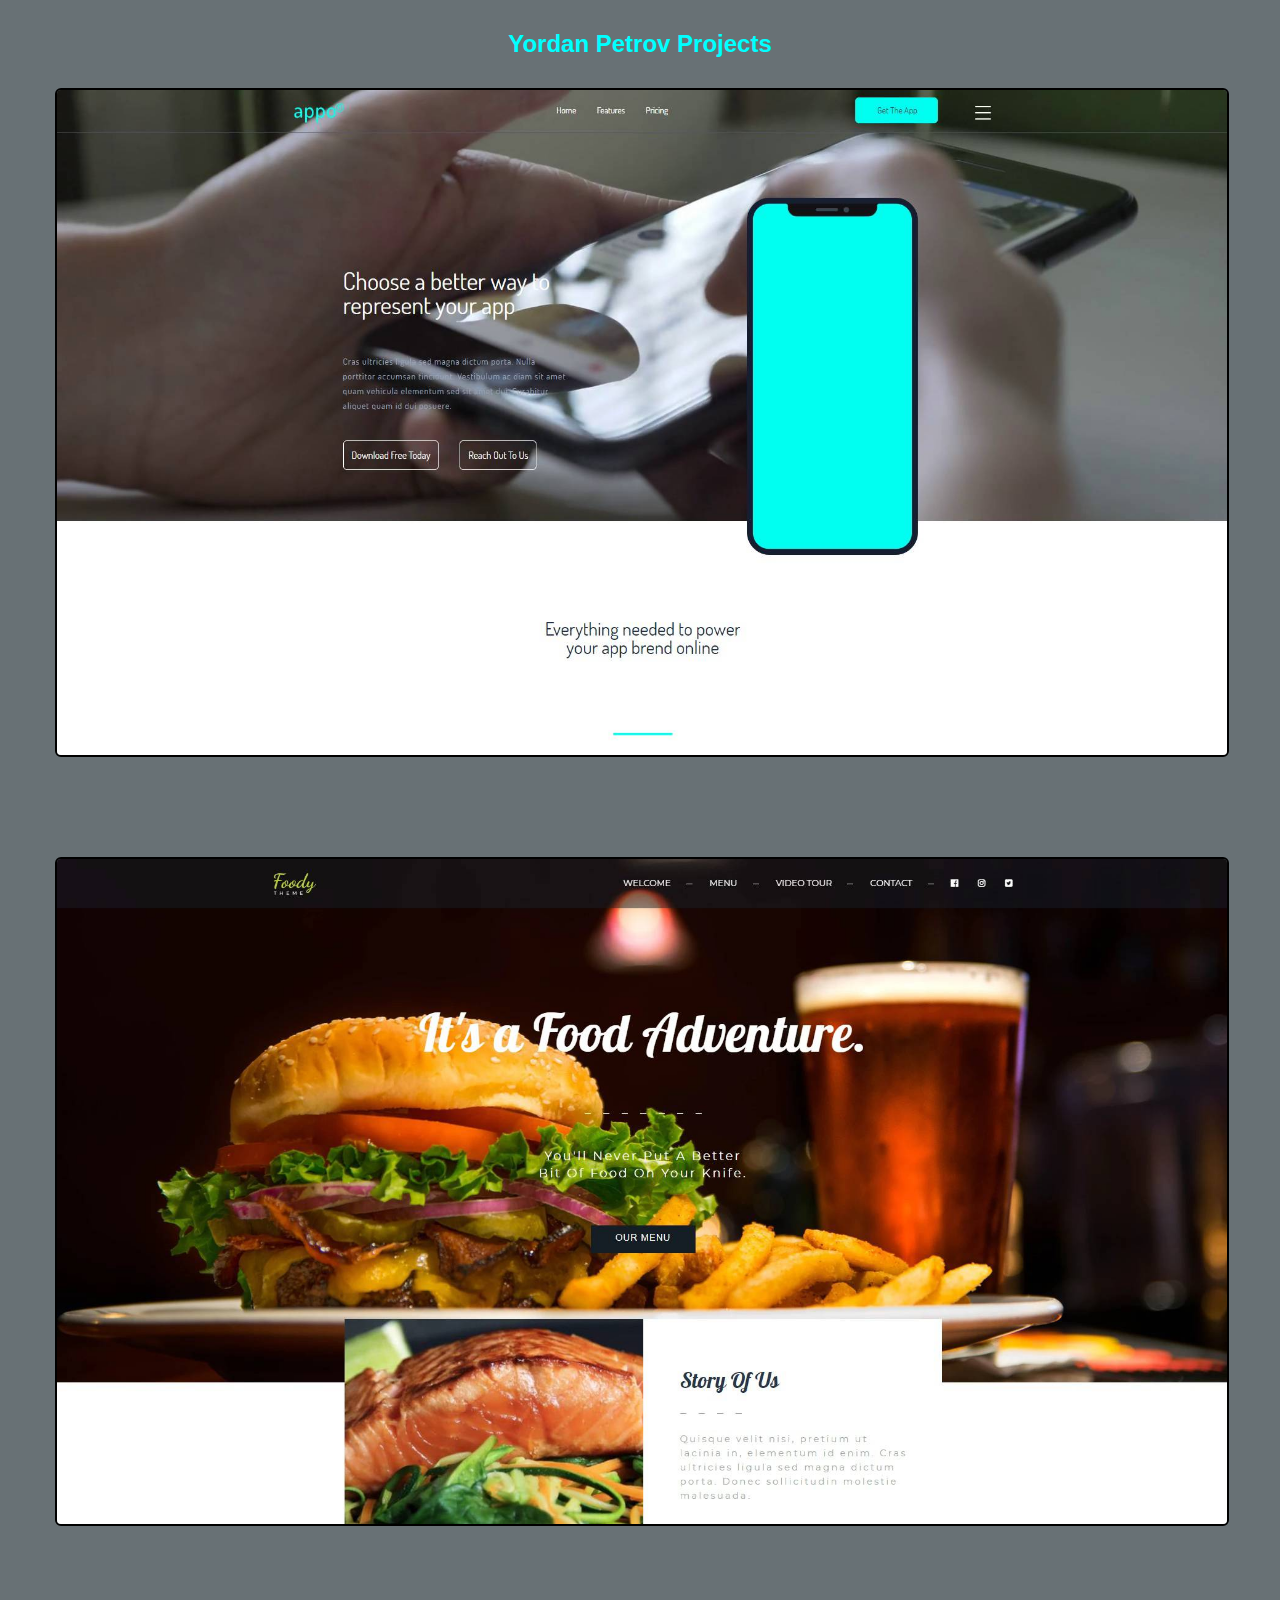
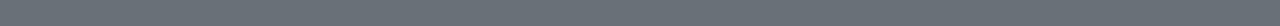
<file: index.html>
<!DOCTYPE html>
<html lang="en">
<head>
    <meta charset="UTF-8">
    <meta name="viewport" content="width=device-width, initial-scale=1.0">
    <meta http-equiv="X-UA-Compatible" content="ie=edge">
    <title>Document</title>
    <style>
    h2 {
        margin: 30px 0;
        font-family: 'Montserrat', sans-serif;
        color: aqua;
    }
    a{
        display: block;
        text-align: center;
        margin: auto;
        margin-bottom: 100px;
    }
    a img{
        width: 100%;
        display: block;
        text-align: center;
        border: solid 2px black;
        border-radius: 6px;
    }
    body {
	background: #687175;
		max-width: 1170px;
		width: 100%;
        margin: 0 auto;
        text-align: center;
    }
    </style>
</head>
<body>
    <h2>Yordan Petrov Projects</h2>
    <div class="image">
        <a href="Appo/index.html" title="Apoo_Project" ><img src="Appo.jpg" alt="Image"></a>
        <a href="Foody/index.html" title="Foody_Project" ><img src="Foody.jpg" alt="Image"></a>
    </div>
</body>
</html>
</file>
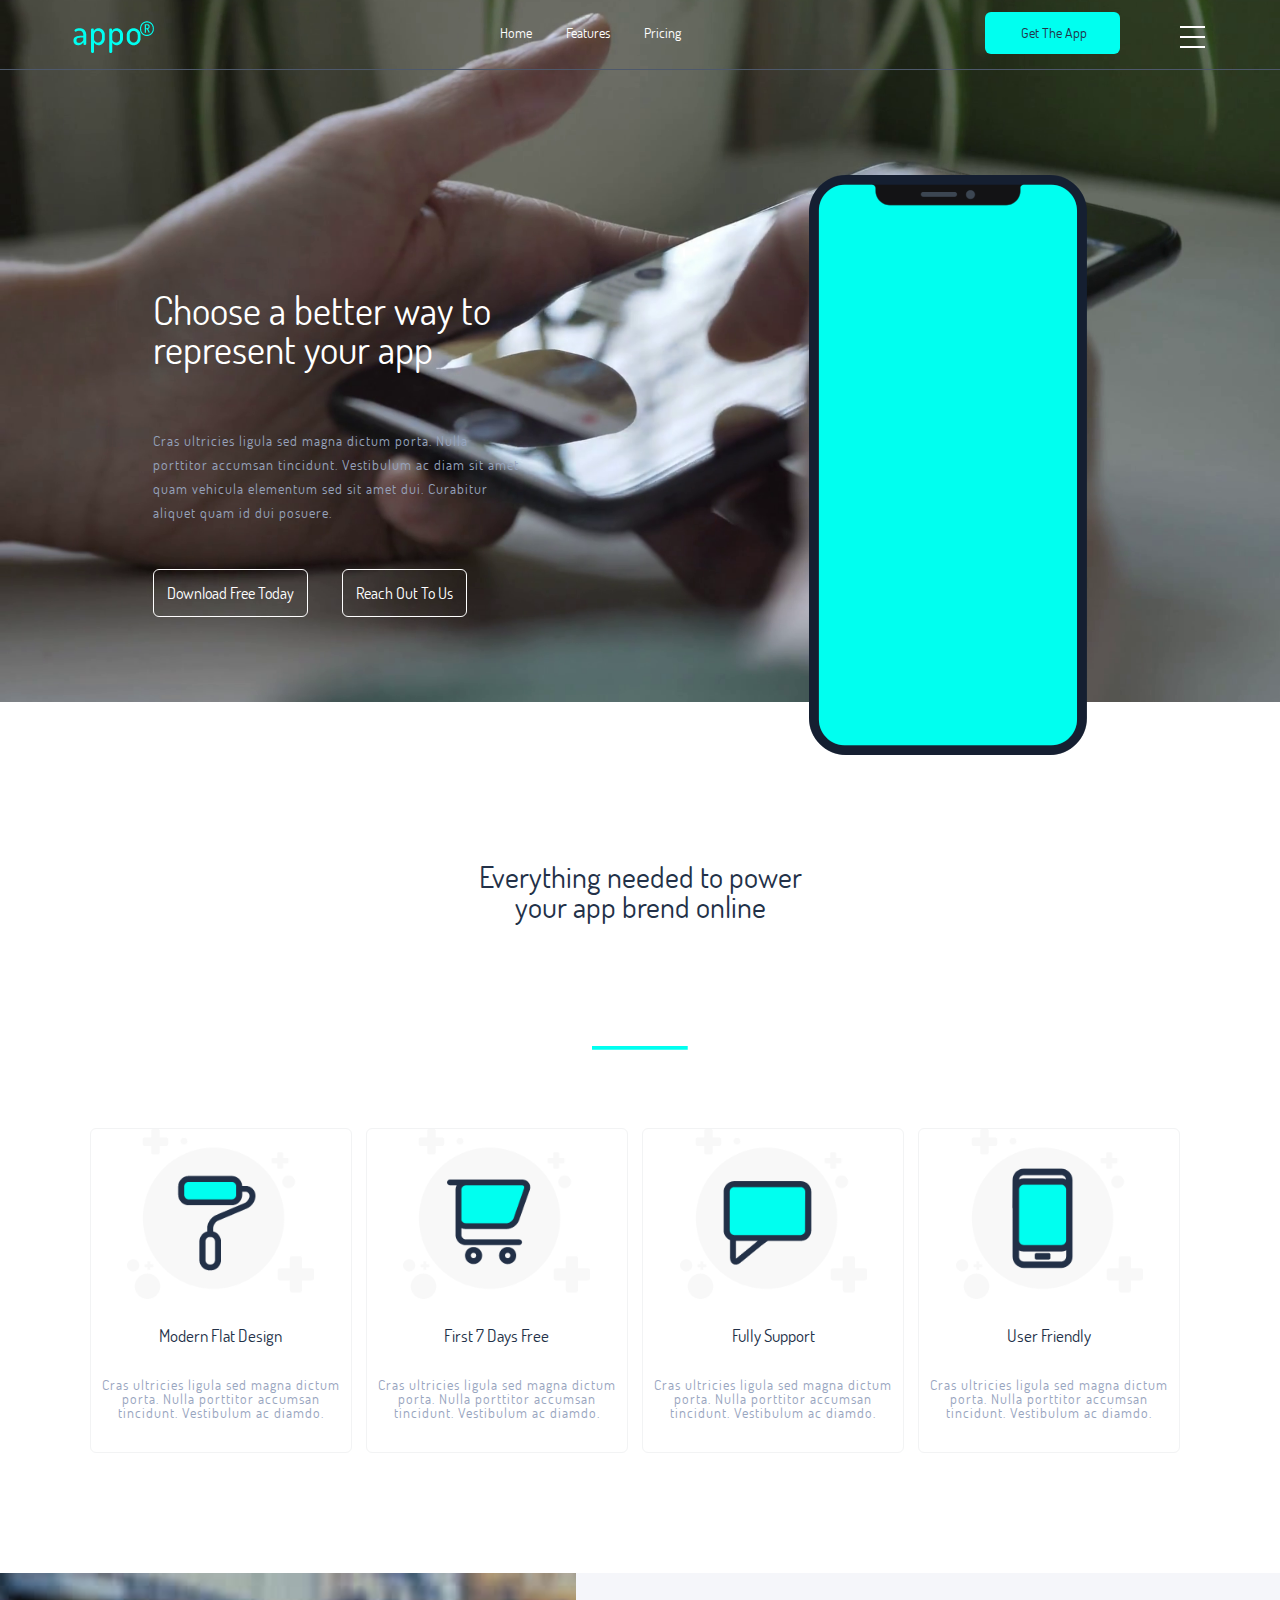
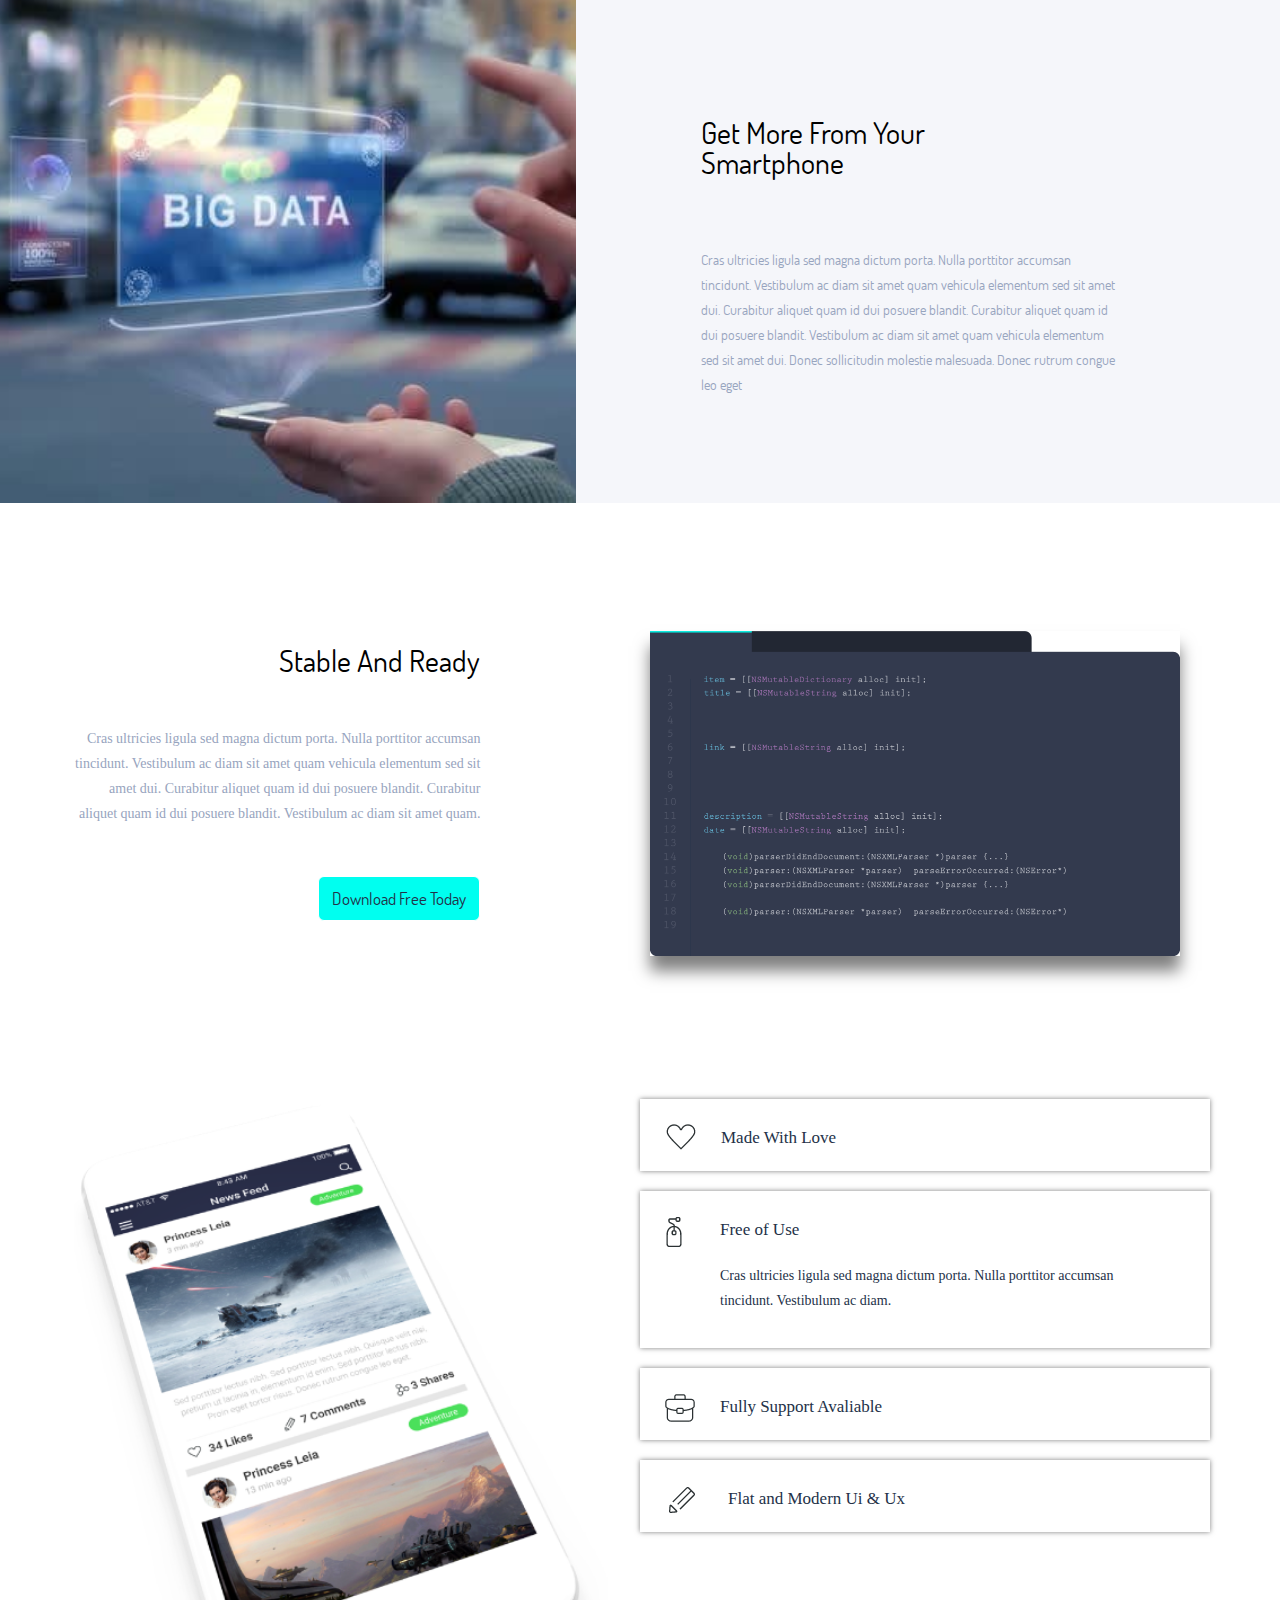
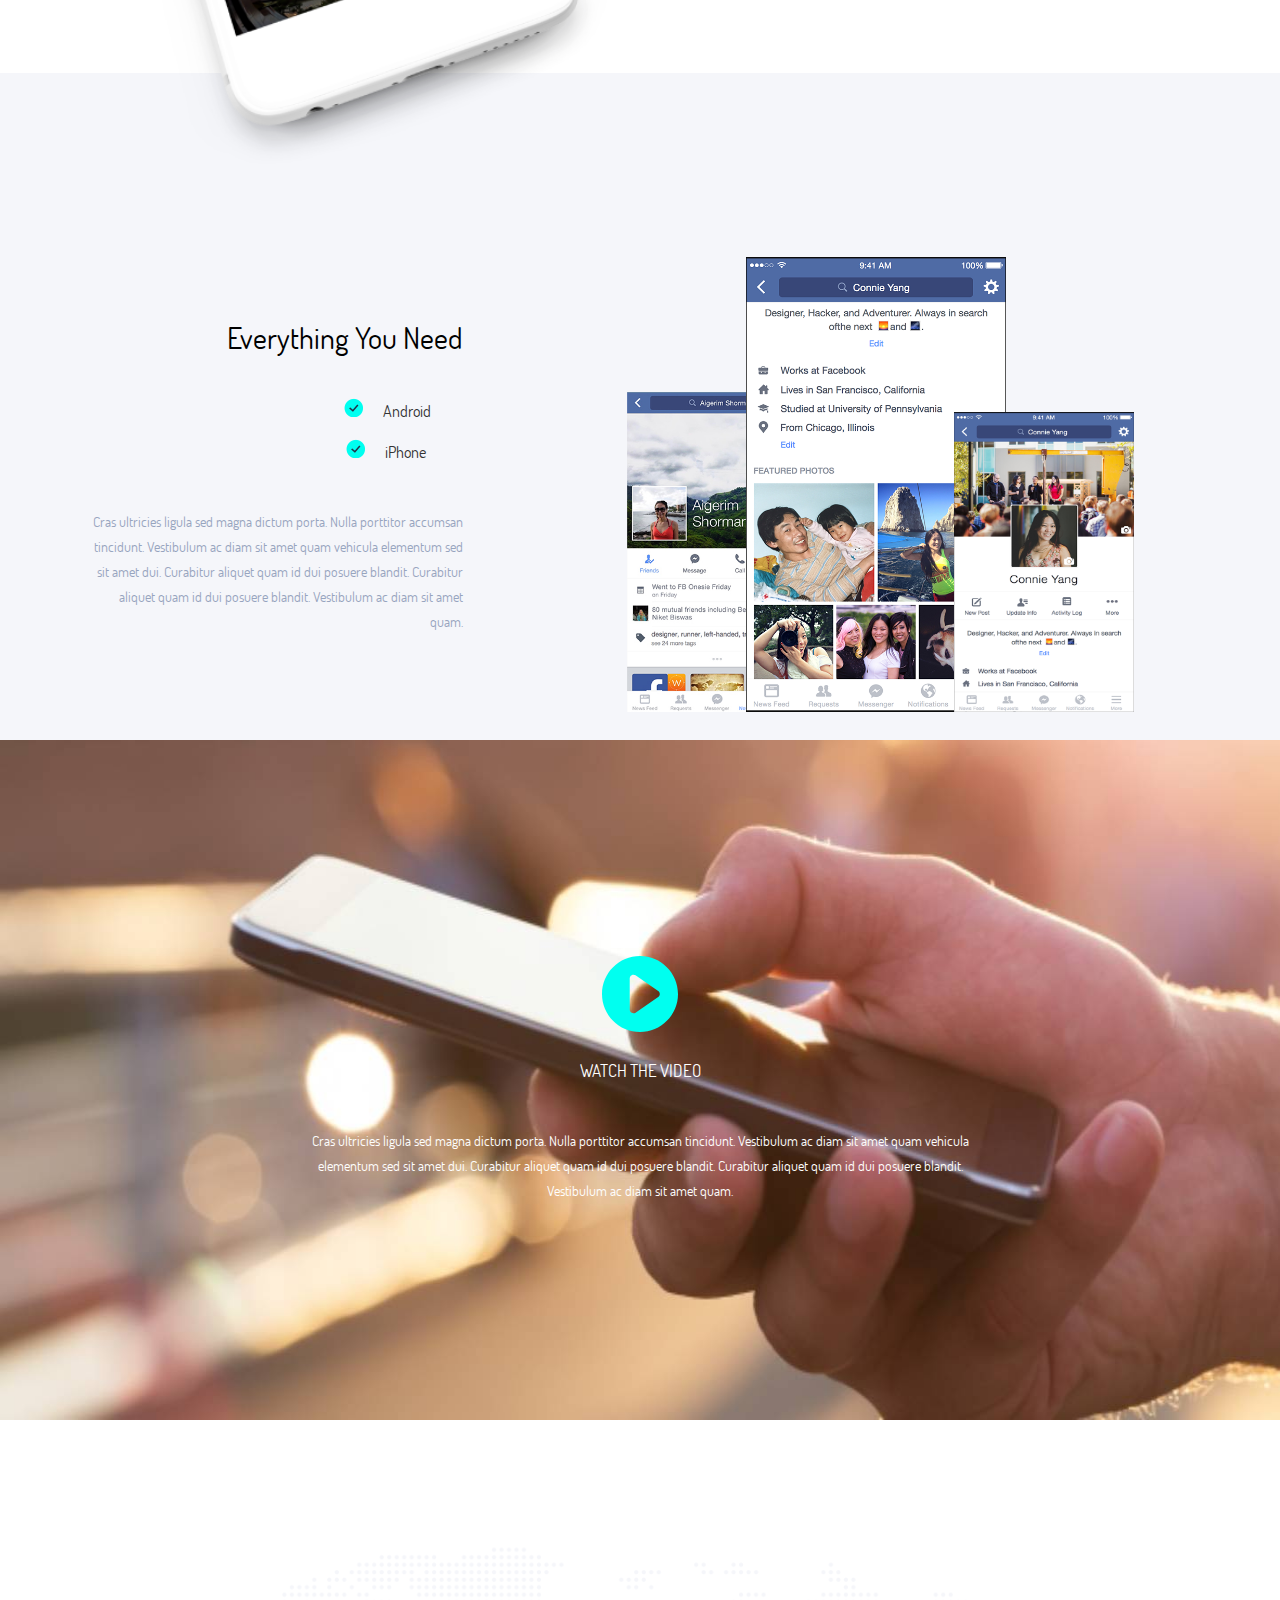
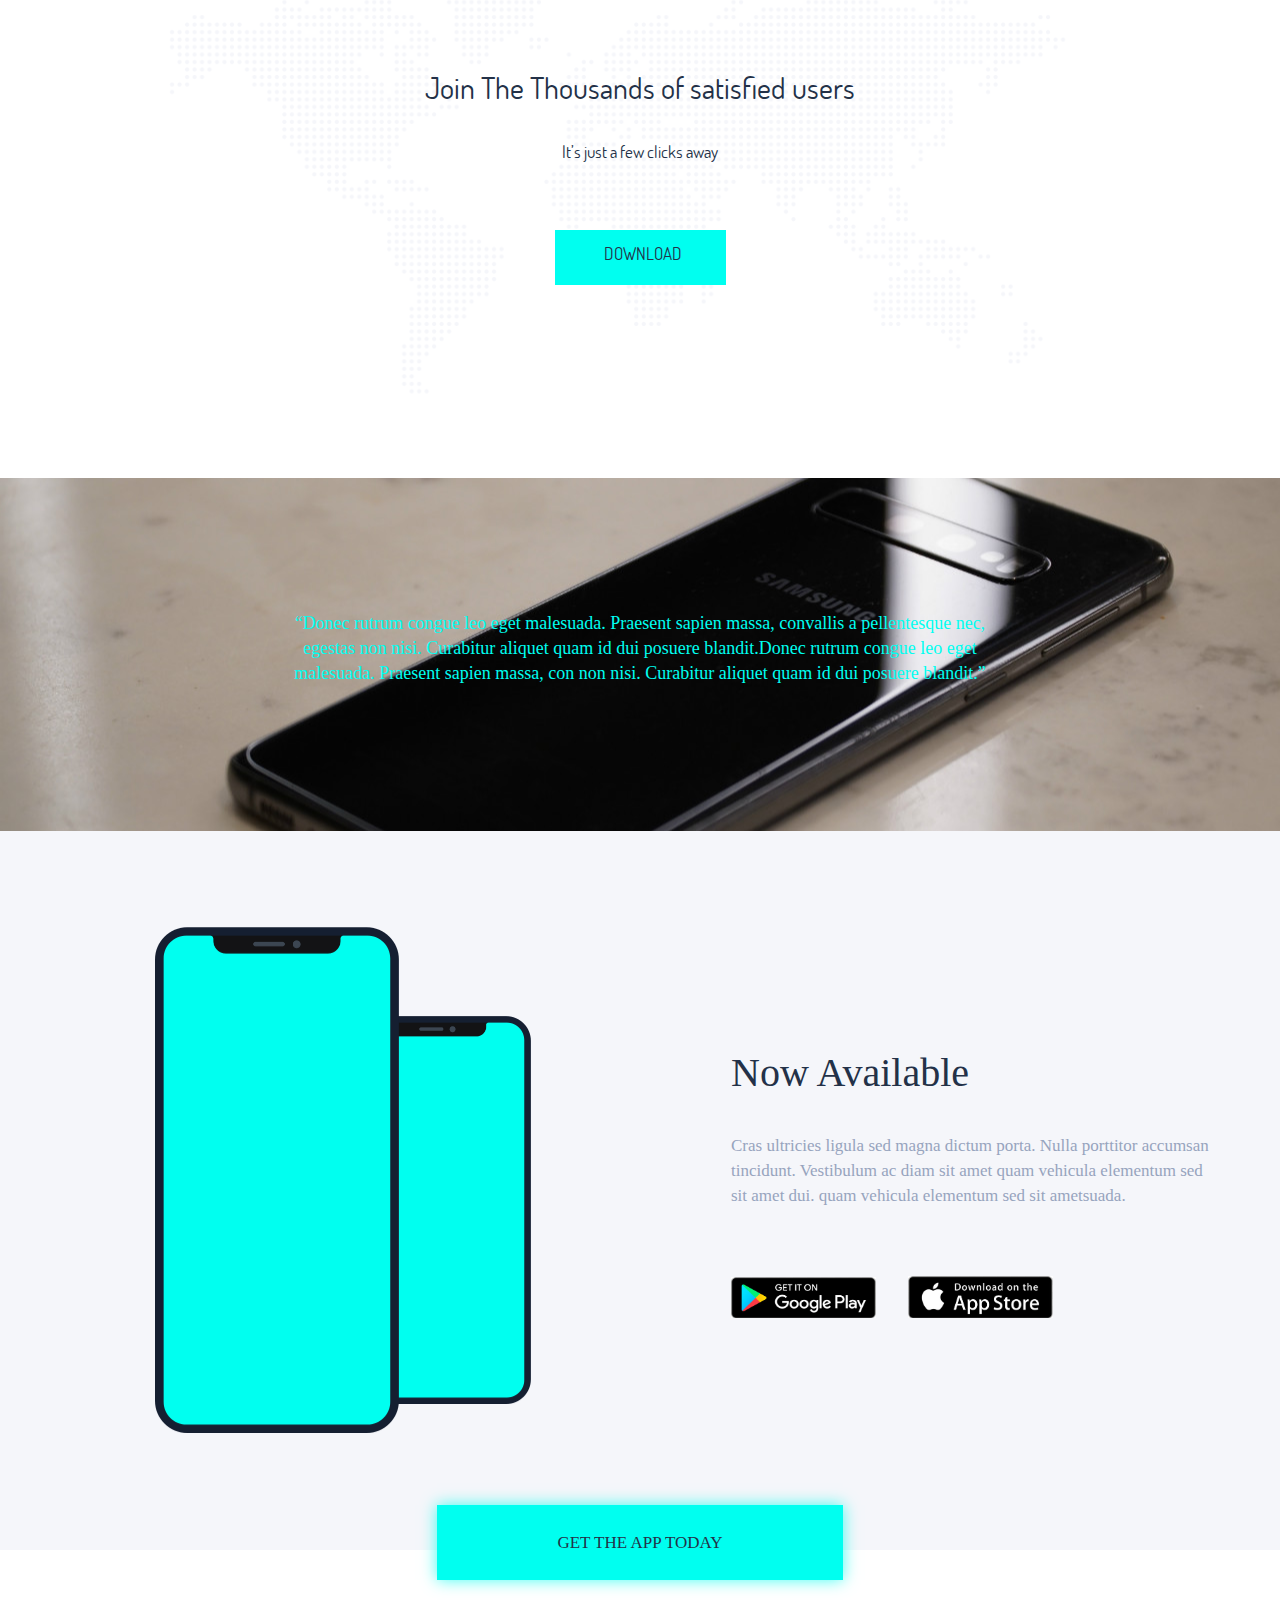
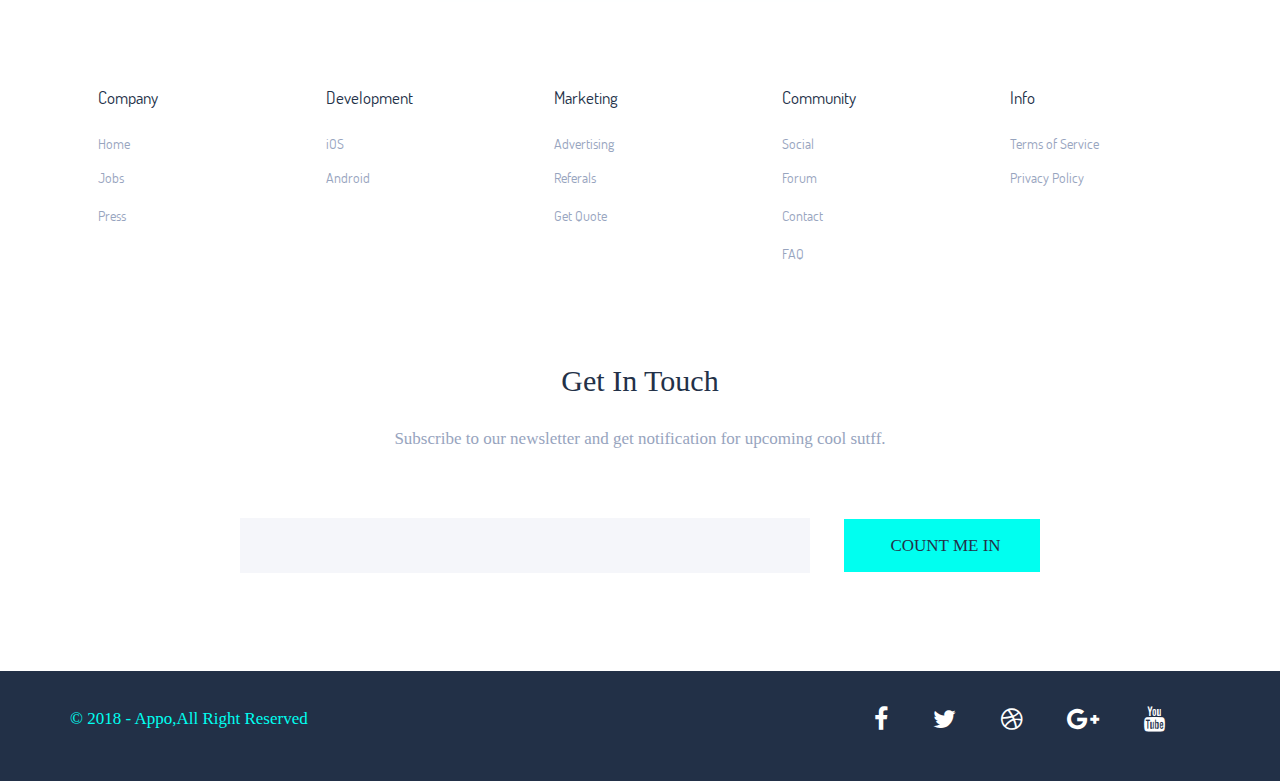
<file: Appo/index.html>
<!DOCTYPE html>
<html>
	<head>
		<meta charset="utf-8">
		<title>APPO</title>
		<meta name="viewport" content="width=device-width, initial-scale=1">
		<link rel="stylesheet" type="text/css" href="assets/css/app.css">
	</head>
	<body>

		<header>
			<div class="wrap header">
				<div class="container-fluid">
					<div class="row">
						<div class="col-lg-12 col-md-12 col-sm-12 col-xs-12">
							<div class="logo">
								<a href="#" title="logo" id="logo" >
									<img src="assets/img/logo.png" alt="logo">
								</a>
							</div>
							<nav id="main-navigation">
								<ul>
									<span class="canvas-close">X</span>
									<li><a href="#" title="Home">Home
									<span><img src="assets/img/Arrow Down.png"></span></a></li>
									<li><a href="#" title="Features">Features</a></li>
									<li><a href="#" title="Pricing">Pricing</a></li>
									<li><a href="#" title="Get The App">Get The App</a></li>
								</ul>
							</nav>
							<div class="canvas-open">
								<img src="assets/img/menu.png">
							</div>
						</div>	
					</div>
				</div>
			</div>
			<div class="subheader">
				<div class="wrap">
					<div class="container-fluid">
						<div class="row">
							<div class="information col-lg-6 col-md-6 col-sm-10">
								<h1>Choose a better way to 
								represent your app</h1>
								<p>Cras ultricies ligula sed magna dictum porta. Nulla porttitor accumsan tincidunt. Vestibulum ac diam sit amet quam vehicula elementum sed sit amet dui. Curabitur aliquet quam id dui posuere.</p>
								<a href="#" title="Download free" id="first">Download Free Today</a>
								<a href="#" title="reach us">Reach Out To Us</a>
							</div>
							<div id="phone" class="col-lg-6 col-md-6 col-sm-2">
								<div class="phone">
									<img src="assets/img/Vector Smart.png">
								</div>
							</div>
						</div>	
					</div>
				</div>
				</div>
			</div>
		</header>
		<section>
			<div class="service">
				<div class="wrap">
					<div class="container-fluid">
						<div class="row">
							<div class="col-lg-12">
								<h2>Everything needed to power
								your app brend online</h2>
								<div class="separate">
									<img src="assets/img/separator.png" alt="separate">
								</div>
								<ul>
									<li><a href="#" title="Modern Flat Design">
										<img src="assets/img/Vector Smart1.png">
									</a>
									<h3>Modern Flat Design</h2>
									<p>Cras ultricies ligula sed magna dictum porta. Nulla porttitor accumsan tincidunt. Vestibulum ac diamdo.</p>
									</li>
									<li><a href="#" title="First 7 Days Free">
										<img src="assets/img/Vector Smart2.png">
									</a>
									<h3>First 7 Days Free</h2>
									<p>Cras ultricies ligula sed magna dictum porta. Nulla porttitor accumsan tincidunt. Vestibulum ac diamdo.</p>
									</li>
									<li><a href="#" title="Fully Support">
										<img src="assets/img/Vector Smart3.png">
									</a>
									<h3>Fully Support</h2>
									<p>Cras ultricies ligula sed magna dictum porta. Nulla porttitor accumsan tincidunt. Vestibulum ac diamdo.</p>
									</li>
									<li><a href="#" title="User Friendly">
										<img src="assets/img/Vector Smart4.png">
									</a>
									<h3>User Friendly</h2>
									<p>Cras ultricies ligula sed magna dictum porta. Nulla porttitor accumsan tincidunt. Vestibulum ac diamdo.</p>
									</li>
								</ul>
							</div>
						</div>
					</div>
				</div>
			</div>
				<div class="company-info">
					<div class="image"></div>
					<div class="get-more">
						<h3>Get More From Your
						Smartphone</h3>
						<p>Cras ultricies ligula sed magna dictum porta. Nulla porttitor accumsan tincidunt. Vestibulum ac diam sit amet quam vehicula elementum sed sit amet dui. Curabitur aliquet quam id dui posuere blandit. Curabitur aliquet quam id dui posuere blandit. Vestibulum ac diam sit amet quam vehicula elementum sed sit amet dui. Donec sollicitudin molestie malesuada. Donec rutrum congue leo eget</p>
					</div>
				</div>
			<div class="app-presentation">
				<div class="top">
					<div class="wrap">
						<div class="container-fluid">
							<div class="row">
								<div class="col-lg-12">
									<div class="allin">
										<ul>
											<li>
												<h3>Stable And Ready</h3>
												<p>Cras ultricies ligula sed magna dictum porta. Nulla porttitor accumsan tincidunt. Vestibulum ac diam sit amet quam vehicula elementum sed sit amet dui. Curabitur aliquet quam id dui posuere blandit. Curabitur aliquet quam id dui posuere blandit. Vestibulum ac diam sit amet quam.</p>
												<a href="#" title="Download free">Download Free Today</a>
											</li>
											<li>
												<img src="assets/img/code.png" alt="code image">
											</li>
										</ul>
									</div>
								</div>
							</div>
						</div>
					</div>
				</div>
				<div class="middle">
					<div class="wrap">
						<div class="container-fluid">
							<div class="row">
								<div class="col-lg-12">
									<div class="smartphone">
										<img src="assets/img/phone.png">
									</div>
									<div class="smartphone-info">
										<ul>
											<li>
												<img src="assets/img/Heart Icon.png" title="hearn icon">
												<h3>Made With Love</h3>
											</li>
											<li>
												<img src="assets/img/Tag Icon.png" title="Tag Icon">
												<h3>Free of Use</h3>
												<p>Cras ultricies ligula sed magna dictum porta. Nulla porttitor accumsan tincidunt. Vestibulum ac diam.</p>
											</li>
											<li>
												<img src="assets/img/Case Icon.png" title="Case Icon">
												<h3>Fully Support Avaliable</h3>
											</li>
											<li>
												<img src="assets/img/Pencil Icon.png" title="Pencil icon">
												<h3>Flat and Modern Ui & Ux</h3>
											</li>
										</ul>
									</div>
								</div>
							</div>
						</div>
					</div>
				</div>
				<div class="bottom">
					<div class="wrap">
						<div class="container-fluid">
							<div class="row">
								<div class="col-lg-12">
									<div class="col-lg-6 col-md-6 col-sm-12 col-xs-12">
										<div class="left">
										<h3>Everything You Need</h3>
										<ul>
											<li><img src="assets/img/yes.png" alt="yes image">Android</li>
											<li><img src="assets/img/yes.png" alt="yes image">iPhone</li>
										</ul>
											<p>Cras ultricies ligula sed magna dictum porta. Nulla porttitor accumsan tincidunt. Vestibulum ac diam sit amet quam vehicula elementum sed sit amet dui. Curabitur aliquet quam id dui posuere blandit. Curabitur aliquet quam id dui posuere blandit. Vestibulum ac diam sit amet quam.</p>
										</div>
									</div>
									<div class="col-lg-6 col-md-6 col-sm-12 col-xs-12">
										<div class="treephones">
											<img class="first" src="assets/img/leftimage.png" title="phone image">
											<img class="second" src="assets/img/midimage.png" title="phone image">
											<img class="third" src="assets/img/rightimage.png" title="phone image">
										</div>
									</div>
								</div>
							</div>
						</div>
					</div>
				</div>
			</div>
			<div class="video-thumb">
				<div class="video-frame">
					<div class="video-controls">
						<div class="play">
							<svg version="1.1" id="Capa_1" xmlns="http://www.w3.org/2000/svg" xmlns:xlink="http://www.w3.org/1999/xlink" x="0px" y="0px"
							 viewBox="0 0 350 350" style="enable-background:new 0 0 350 350;" xml:space="preserve">
							<path d="M175,0C78.343,0,0,78.343,0,175c0,96.656,78.343,175,175,175c96.656,0,175-78.344,175-175C350,78.343,271.656,0,175,0z
								 M258.738,189.05l-104.386,71.812c-2.904,1.989-6.284,3.006-9.673,3.006c-2.728,0-5.436-0.648-7.93-1.951
								c-5.605-2.965-9.125-8.777-9.125-15.103V103.188c0-6.326,3.52-12.139,9.125-15.104c5.605-2.94,12.377-2.535,17.603,1.055
								l104.386,71.811c4.619,3.18,7.387,8.441,7.387,14.05C266.125,180.609,263.358,185.87,258.738,189.05z"/>
							</g>
							</g>
							</svg>
						</div>
						<div class="info">
							<h3>WATCH THE VIDEO</h3>
							<p>Cras ultricies ligula sed magna dictum porta. Nulla porttitor accumsan tincidunt. Vestibulum ac diam sit amet quam vehicula 
							elementum sed sit amet dui. Curabitur aliquet quam id dui posuere blandit. Curabitur aliquet quam id dui posuere blandit. 
							Vestibulum ac diam sit amet quam.</p>
						</div>
						<!-- <video src="assets/video/HuaweiP30.mp4" controls=""></video> -->
					</div>
				</div>
			</div>
			<div class="download-part">
				<div class="wrap">
					<div class="container-fluid">
						<div class="row">
							<div class="col-lg-12">
								<h3>Join The Thousands of satisfied users</h3>
								<p>It’s just a few clicks away</p>
								<a href="#" title="download">DOWNLOAD</a>
							</div>
						</div>
					</div>
				</div>
			</div>
			<div class="quote">
				<div class="wrap">
					<div class="container-fluid">
						<div class="row">
							<div class="col-lg-12">
								<h3>“Donec rutrum congue leo eget malesuada. Praesent sapien massa, convallis a pellentesque nec, egestas non nisi. Curabitur aliquet quam id dui posuere blandit.Donec rutrum congue leo eget malesuada. Praesent sapien massa, con non nisi. Curabitur aliquet quam id dui posuere blandit.”</h3>
							</div>
						</div>
					</div>
				</div>
			</div>
			<div class="app-add">
				<div class="wrap">
					<div class="container-fluid">
						<div class="row">
							<div class="col-lg-6">
								<div class="phones">
									<img id="leftphone" src="assets/img/leftphone.png">
									<img id="rightphone" src="assets/img/rightphone.png">
								</div>
							</div>
							<div class="col-lg-6">
								<div class="stores">
									<h3>Now Available</h3>
									<p>Cras ultricies ligula sed magna dictum porta. Nulla porttitor accumsan tincidunt. Vestibulum ac diam sit amet quam vehicula elementum sed sit amet dui. quam vehicula elementum sed sit ametsuada.</p>
									<a href="#" title="GooglePlay"> <img src="assets/img/google-store.png"></a>
									<a href="#" title="GooglePlay">
									<img src="assets/img/app-store.png">
									</a>

								</div>	
							</div>
						</div>
						<div class="row">
							<div class="col-lg-12">
								<div class="bottombtn">
									<a href="#" title="get the app">GET THE APP TODAY</a>
								</div>
							</div>
						</div>
					</div>
				</div>
			</div>
		</section>
		<footer>
			<div class="table">
				<div class="wrap">
					<div class="container-fluid">
						<div class="row">
							<div class="col-lg-12">
								<table>
									<tbody>
										<tr>
											<th>Company</th>
											<th>Development</th>
											<th>Marketing</th>
											<th>Community</th>
											<th>Info</th>
										</tr>
										<tr>
											<td>Home</td>
											<td>iOS</td>
											<td>Advertising</td>
											<td>Social</td>
											<td>Terms of Service</td>
										</tr>
										<tr>
											<td>Jobs</td>
											<td>Android</td>
											<td>Referals</td>
											<td>Forum</td>
											<td>Privacy Policy</td>
										</tr>
										<tr>
											<td>Press</td>
											<td colspan="1"></td>
											<td>Get Quote</td>
											<td>Contact</td>
											<td colspan="1"></td>
										</tr>
										<tr>
											<td colspan="1"></td>
											<td colspan="1"></td>
											<td colspan="1"></td>
											<td>FAQ</td>
											<td colspan="1"></td>
										</tr>
									</tbody>
								</table>
							</div>
						</div>
					</div>
				</div>
			</div>
			<div class="subscribe">
				<div class="wrap">
					<div class="container-fluid">
						<div class="row">
							<div class="col-lg-12">
								<h3>Get In Touch</h3>
								<p>Subscribe to our newsletter and get notification for upcoming cool sutff.</p>
								<form action="/" method="GET">
									<input type="email" name="subscribe">
									<a href="#" title="count me in ">COUNT ME IN</a>
								</form>
							</div>
						</div>
					</div>
				</div>
			</div>
			<div class="footer-bottom">
				<div class="wrap">
					<div class="container-fluid">
						<div class="row">
							<div class="col-lg-6">
								<p> © 2018 - Appo,All Right Reserved</p>
							</div>
							<div class="col-lg-6">
								<i class="fa fa-youtube" aria-hidden="true"></i>
								<i class="fa fa-google-plus" aria-hidden="true"></i>
								<i class="fa fa-dribbble" aria-hidden="true"></i>
								<i class="fa fa-twitter" aria-hidden="true"></i>
								<i class="fa fa-facebook" aria-hidden="true"></i>
							</div>
						</div>
					</div>
				</div>
			</div>
		</footer>

		<script type="text/javascript" src="https://code.jquery.com/jquery-3.4.1.js"></script>
		<script type="text/javascript" src="assets/javascript/js.js"></script>
		<script type="text/javascript" src="assets/javascript/owl.carousel.js"></script>
	</body>
	</body>
</html>
</file>
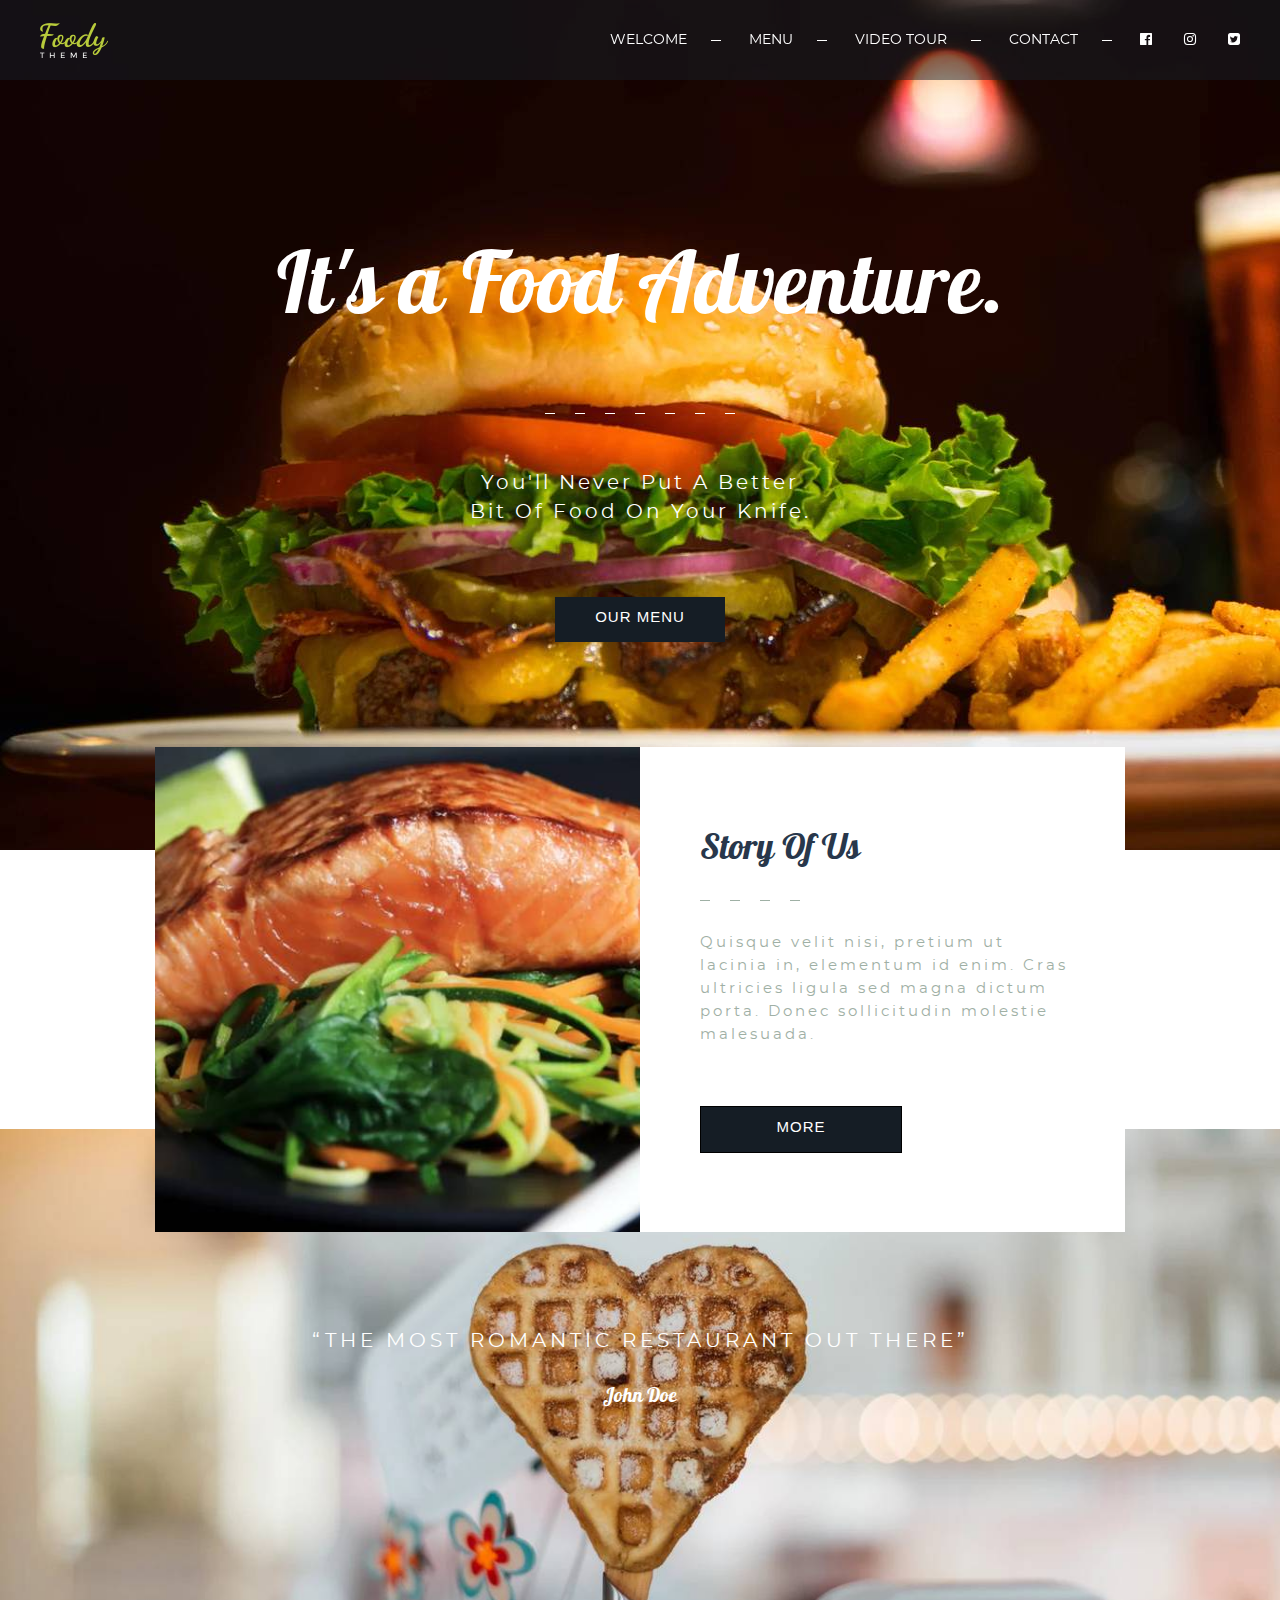
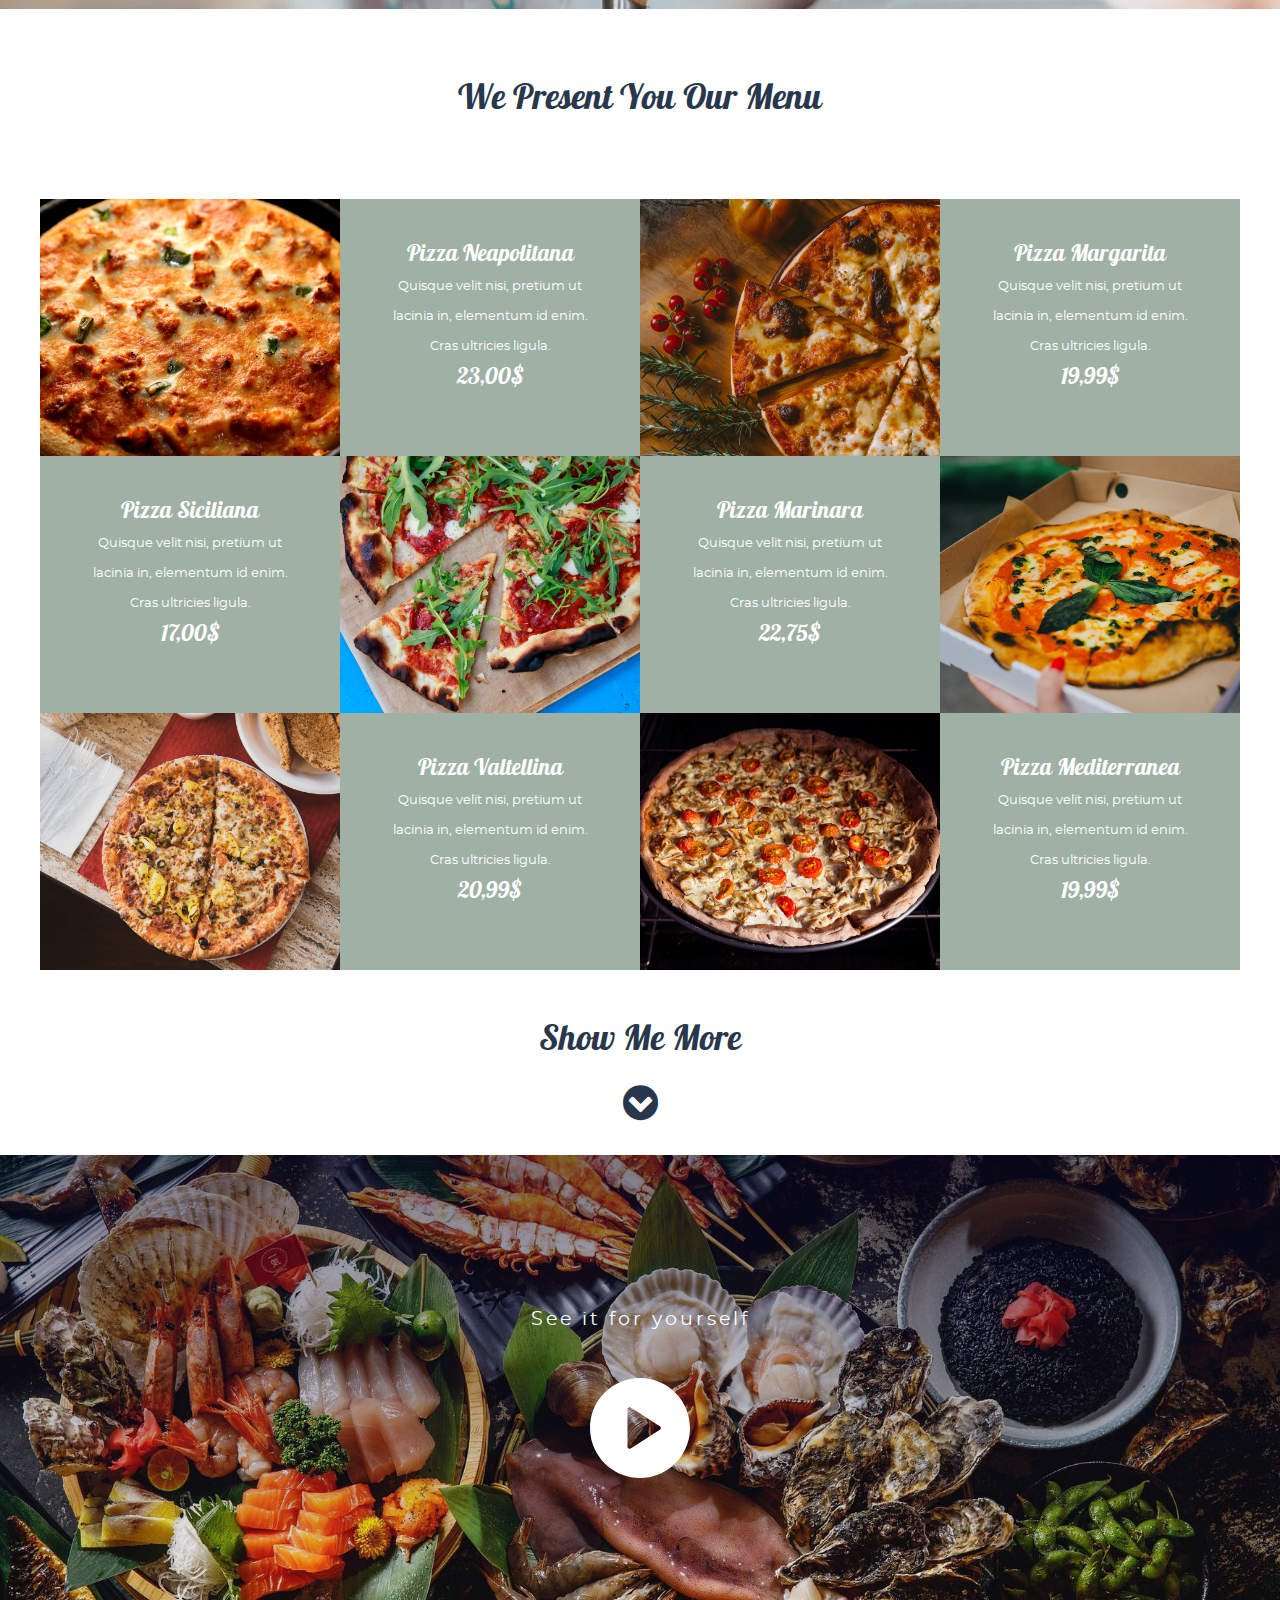
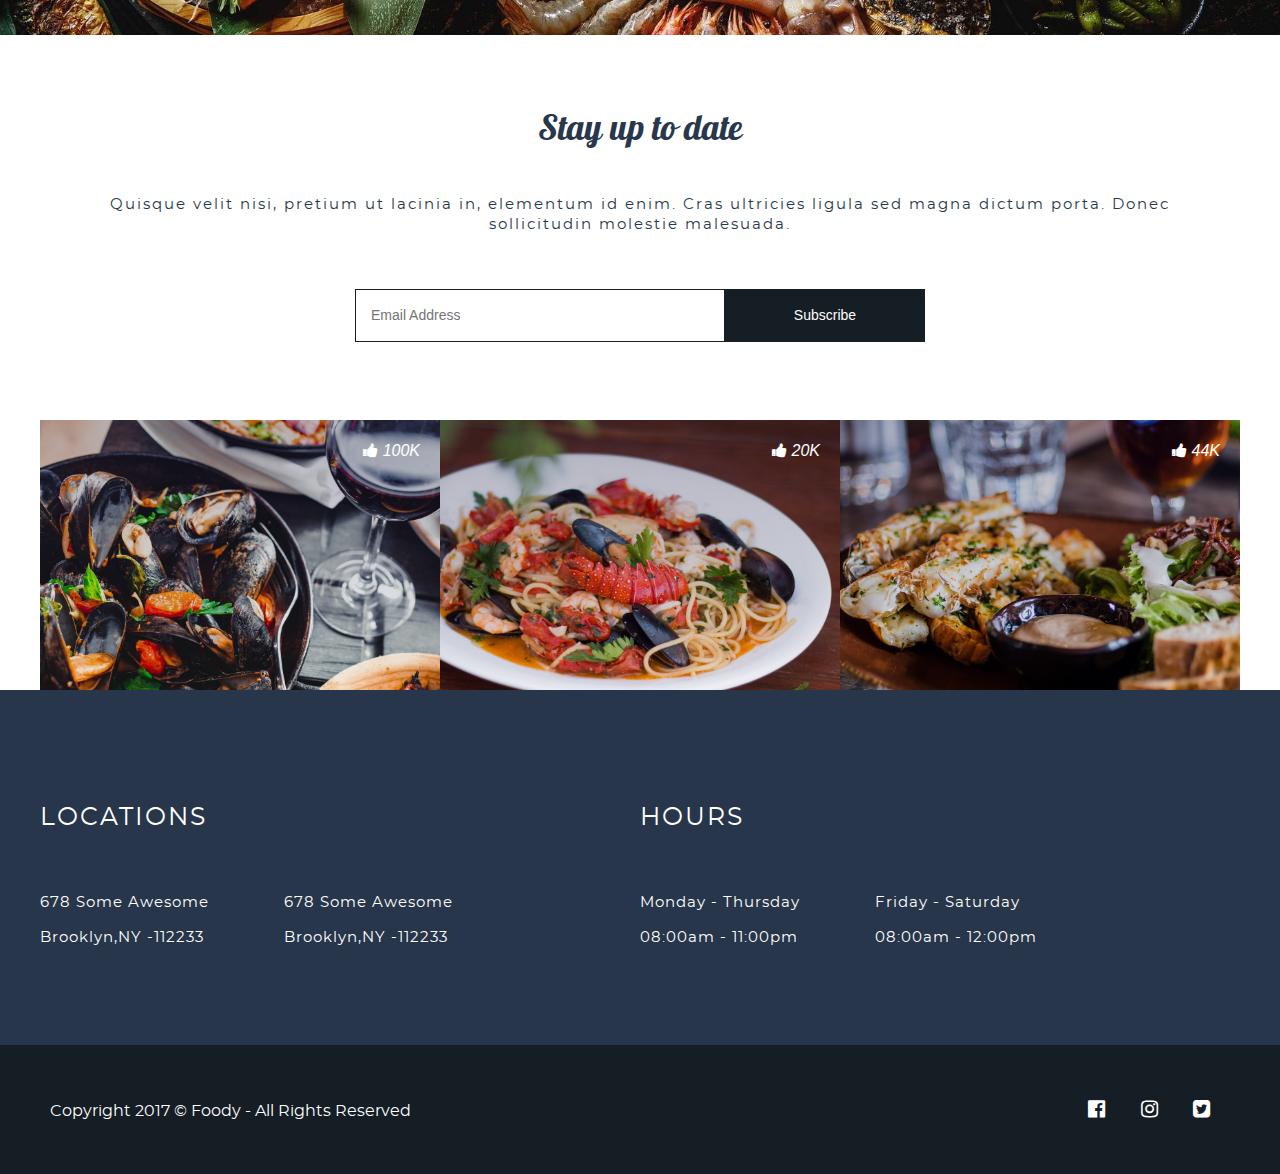
<file: Foody/index.html>
<!DOCTYPE html>
<html>
	<head>
		<title>Foody</title>
		<link rel="stylesheet" type="text/css" href="assets/css/app.css">
		<link rel="shortcut icon" href="assets/img/logo/logo.png">
		<meta name="viewport" content="width=device-width, initial-scale=1">
		<meta charset="utf-8">
	</head>
	<body>
	<header>
		<div class="wrap">
			<div class="container-fluid">
				<div class="row">
					<div class="col-lg-12 menu-shell">
						<a href="/" title="Foody" id="logo">
							<img src="assets/img/logo.png" alt="Foody Logo">
						</a>
						<nav id="menu">
							<button id="mobile-close">X</button>
							<ul>
								<li><a href="/" title="Welcome">Welcome</a></li>
								<li><a href="/" title="Menu">Menu</a></li>
								<li><a href="/" title="Video Tour">Video Tour</a></li>
								<li><a href="/" title="Contact">Contact</a></li>		
							</ul>
							<ul class="social-icons">
								<li>
									<a href="/" title="Facebook icon"><i class="fa fa-facebook-official" aria-hidden="true"></i>
									</a>
								</li>
								<li>
									<a href="/" title="Instagram icon"><i class="fa fa-instagram" aria-hidden="true"></i>
									</a>
								</li>
								<li>
									<a href="/" title="Twitter icon"><i class="fa fa-twitter-square" aria-hidden="true"></i>
									</a>
								</li>
							</ul>
						</nav>
						<div class="mobile-canvas">
							<i class="fa fa-bars" aria-hidden="true" id="mobile-open"></i>
						</div>
					</div>
				</div>
			</div>			
		</div>
	</header>

	<section id="content">
		<div id="main-carousel">
			<h1>It's a Food Adventure.</h1>
			<p>You'll Never Put A Better
			   Bit Of Food On Your Knife.</p>
			<a  href="#" class="btn_link btn_lg btn_inv_w"><span>Our Menu</span></a>
		</div>

		<div id="about-info">
			<div >
				<img src="assets/img/about-first.jpg" alt="salmon fillet">
			</div>
			<div class="content">
				<h3>Story Of Us</h3>
				<p>Quisque velit nisi, pretium ut lacinia in, elementum id enim. Cras ultricies ligula sed magna dictum porta. Donec sollicitudin molestie malesuada.</p>
				<a  href="" class="btn_link btn_lg btn_inv_w"><span>More</span></a>
			</div>
		</div>

		<div id="quote">
			<div class="container-fluid">
				<div class="row">
					<div class="col-lg-12">
						<q>
							<div>
								<p>“THE MOST ROMANTIC RESTAURANT OUT THERE”</p>
								<h3>John Doe</h3>
							</div>
						</q>
					</div>
				</div>
			</div>
		</div>

		<div id="presentation">
			<h2>We Present You Our Menu</h2>
			<div class="menu-shell">
				<div class="item-shell bg_food">					
					<div class="item-shell--unit">
						<div class="content">
							<h3>Pizza Neapolitana</h3>
							<p>Quisque velit nisi, pretium ut lacinia in, elementum id enim. Cras ultricies ligula.</p>
							<span>23,00$</span>
						</div>
					</div>
				</div>
				<div class="item-shell bg_food-two">
					<div class="item-shell--unit">
						<div class="content">
							<h3>Pizza Margarita</h3>
							<p>Quisque velit nisi, pretium ut lacinia in, elementum id enim. Cras ultricies ligula.</p>
							<span>19,99$</span>
						</div>
					</div>
				</div>
				<div class="item-shell inv bg_food-three">
					<div class="item-shell--unit">
						<div class="content">
							<h3>Pizza Siciliana</h3>
							<p>Quisque velit nisi, pretium ut lacinia in, elementum id enim. Cras ultricies ligula.</p>
							<span>17,00$</span>
						</div>
					</div>
				</div>
				<div class="item-shell inv bg_food-four">
					<div class="item-shell--unit">
						<div class="content">
							<h3>Pizza Marinara</h3>
							<p>Quisque velit nisi, pretium ut lacinia in, elementum id enim. Cras ultricies ligula.</p>
							<span>22,75$</span>
						</div>
					</div>
				</div>
				<div class="item-shell bg_food-five">
					<div class="item-shell--unit">
						<div class="content">
							<h3>Pizza Valtellina</h3>
							<p>Quisque velit nisi, pretium ut lacinia in, elementum id enim. Cras ultricies ligula.</p>
							<span>20,99$</span>
						</div>
					</div>
				</div>
				<div class="item-shell bg_food-six">
					<div class="item-shell--unit">
						<div class="content">
							<h3>Pizza Mediterranea</h3>
							<p>Quisque velit nisi, pretium ut lacinia in, elementum id enim. Cras ultricies ligula.</p>
							<span>19,99$</span>
						</div>
					</div>
				</div>
			</div>
			<a href="#" title="Show Me More"><i class="icon-chevron"></i>Show Me More</a>
		</div>

		<div class="video-thumb">
			<div class="video-frame">
				<div class="video-controls">
					<span>See it for yourself</span>
					<div class="play">
						<?xml version="1.0" encoding="iso-8859-1"?>
						<svg version="1.1" id="Layer_1" xmlns="http://www.w3.org/2000/svg" xmlns:xlink="http://www.w3.org/1999/xlink" x="0px" y="0px"
							 viewBox="0 0 512 512" style="enable-background:new 0 0 512 512;" xml:space="preserve">
						<g>
							<g>
								<path d="M256,0C114.833,0,0,114.844,0,256s114.833,256,256,256s256-114.844,256-256S397.167,0,256,0z M357.771,264.969
									l-149.333,96c-1.75,1.135-3.771,1.698-5.771,1.698c-1.75,0-3.521-0.438-5.104-1.302C194.125,359.49,192,355.906,192,352V160
									c0-3.906,2.125-7.49,5.563-9.365c3.375-1.854,7.604-1.74,10.875,0.396l149.333,96c3.042,1.958,4.896,5.344,4.896,8.969
									S360.813,263.01,357.771,264.969z"/>
							</g>
						</g>
						</svg>
					</div>
				</div>
			</div>
		</div>

		<div id="newsletter">
			<div class="shell">
				<h4>Stay up to date</h4>
				<p>
				Quisque velit nisi, pretium ut lacinia in, elementum id enim. Cras ultricies ligula sed magna dictum porta. Donec sollicitudin molestie malesuada.
				</p>
				<form action="">
					<div class="form-field">
						<input type="text" name="email" id="email" placeholder="Email Address">
						<input type="submit" name="submit" value="Subscribe" class="submit">
					</div>
				</form>
				<div class="projects">
					<div class="pizza_img">
						<div class="social">
							<a href="/" title="Facebook icon"><i class="fa fa-facebook-official" aria-hidden="true"></i>
							</a>
							<a href="/" title="Instagram icon"><i class="fa fa-instagram" aria-hidden="true"></i>
							</a>
							<a href="/" title="Twitter icon"><i class="fa fa-twitter-square" aria-hidden="true"></i>
							</a>
							<span>
								<i class="fa fa-thumbs-up" aria-hidden="true"></i>
								100K
							</span>
						</div>
					</div>
					<div class="pancake_img">
						<div class="social">
							<a href="/" title="Facebook icon"><i class="fa fa-facebook-official" aria-hidden="true"></i>
							</a>
							<a href="/" title="Instagram icon"><i class="fa fa-instagram" aria-hidden="true"></i>
							</a>
							<a href="/" title="Twitter icon"><i class="fa fa-twitter-square" aria-hidden="true"></i>
							</a>
							<span>
								<i class="fa fa-thumbs-up" aria-hidden="true"></i>
								20K
							</span>
						</div>
					</div>			
					<div class="burger_img">
						<div class="social">
							<a href="/" title="Facebook icon"><i class="fa fa-facebook-official" aria-hidden="true"></i>
							</a>
							<a href="/" title="Instagram icon"><i class="fa fa-instagram" aria-hidden="true"></i>
							</a>
							<a href="/" title="Twitter icon"><i class="fa fa-twitter-square" aria-hidden="true"></i>
							</a>
							<span>
								<i class="fa fa-thumbs-up" aria-hidden="true"></i>
								44K
							</span>
						</div>
					</div>
				</div>
			</div>
		</div>		
	</section>

	<footer>
		<div class="wrap">
			<div class="container-fluid">
				<div class="row">
					<div class="col-lg-6">
						<h4>Locations</h4>
						<ul>
							<li>678 Some Awesome<br>
								Brooklyn,NY -112233
							</li>
							<li>
								678 Some Awesome<br>
								Brooklyn,NY -112233
							</li>
						</ul>
					</div>
					<div class="col-lg-6">
						<h4>Hours</h4>
						<ul>
							<li>
								Monday - Thursday<br>
								08:00am - 11:00pm
							</li>
							<li>
								Friday - Saturday<br>
								08:00am - 12:00pm
							</li>
						</ul>
					</div>
				</div>
			</div>
		</div>
		<div class="wrap">
			<div class="container-fluid">
				<div class="row">
					<div class="col-lg-12 col-md-12 col-sm-12 col-sm-12">	
						<div class="footer-shell">
						<h5>Copyright 2017 © Foody - All Rights Reserved
						</h5>
						<p class="p-social">
							<a href="/" title="Facebook icon"><i class="fa fa-facebook-official" aria-hidden="true"></i>
							</a>
							<a href="/" title="Instagram icon"><i class="fa fa-instagram" aria-hidden="true"></i>
							</a>
							<a href="/" title="Twitter icon"><i class="fa fa-twitter-square" aria-hidden="true"></i>
							</a>
						</p>
						</div>
					</div>
				</div>
			</div>
		</div>
	</footer>

	

		<script type="text/javascript" src="assets/js/jquery-3.4.1.js"></script>
		<script type="text/javascript" src="assets/js/app.js"></script>
	</body>
</html>
</file>
<file: Appo/assets/css/app.css>
/*Fonts*/
	/*font-family: 'dosisregular';*/
@import url('fonts.css');

@import url('bootstrap.css');
@import url('reset.css');
@import url('font-awesome.css');


@import url('header.css');
@import url('subheader.css');
@import url('service.css');
@import url('company_info.css');
@import url('app_presentation.css');
@import url('video_thumb.css');
@import url('download_part.css');
@import url('quote.css');
@import url('app_add.css');
@import url('footer.css');



body {
	background: #fff;
}
	.wrap .container-fluid {
		max-width: 1170px;
		width: 100%;
		margin: 0 auto;
}
header  {
	background: url('../img/header.png')no-repeat center center;
	background-size: cover;
}

	/*Large*/
@media only screen and (max-width: 1200px){

}
	/*Mid*/
@media only screen and (max-width: 992px){
	
}
	/*Small*/
@media only screen and (max-width: 768px){
	
}
	/*Extra small*/
@media only screen and (max-width: 500px){
	
}
</file>
<file: Foody/assets/css/app.css>
/*Fonts*/
@import url('fonts.css');
@import url('font-awesome.css');
@import url('custom_fonts.css');

/*Grid*/
@import url('reset.css');
@import url('bootstrap.css');

/*General*/
@import url('buttons.css');

/*Sections*/
@import url('top_navigation.css');
@import url('main_carousel.css');
@import url('about_info.css');
@import url('quote.css');
@import url('presentation.css');
@import url('video_thumb.css');
@import url('newsletter.css');
@import url('footer.css');


.wrap > .container-fluid {
	max-width: 1200px;
	margin: 0 auto;
}

h1 {
	margin: 0px;
}

a {
	outline: 0;
}
</file>
